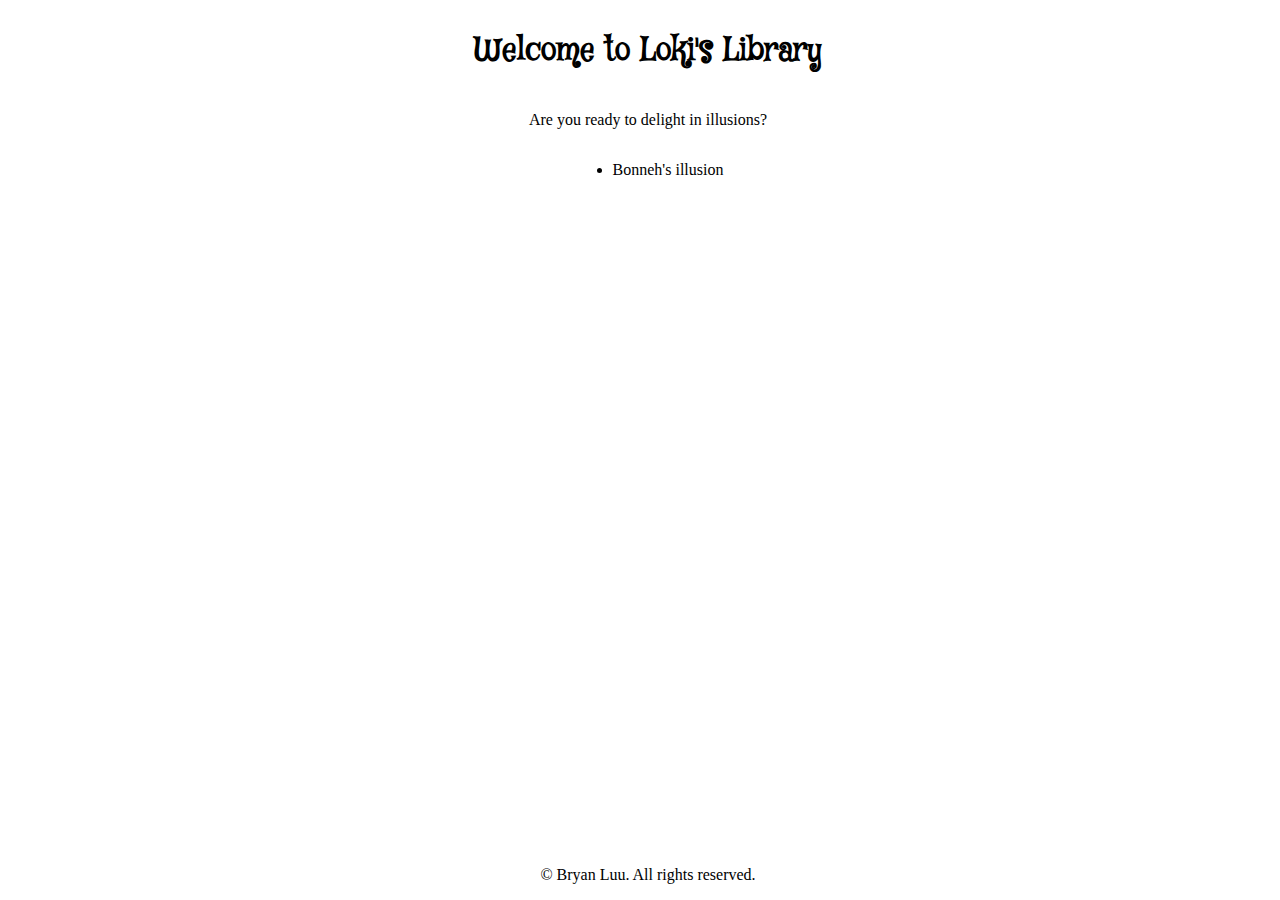
<file: index.html>
<!DOCTYPE html>
<html lang="en">
<head>
  <meta charset="UTF-8">
  <meta name="viewport" content="width=device-width, initial-scale=1.0">
  <title>Loki's Library</title>
  <link rel="preconnect" href="https://fonts.googleapis.com">
  <link rel="preconnect" href="https://fonts.gstatic.com" crossorigin>
  <link href="https://fonts.googleapis.com/css2?family=Carlito:ital,wght@0,400;0,700;1,400;1,700&family=Libre+Baskerville:ital,wght@0,400;0,700;1,400&family=Mystery+Quest&display=swap" rel="stylesheet">
  <link rel="stylesheet" href="style.css">
</head>
<body>
  <h1>Welcome to Loki's Library</h1>
  <p>Are you ready to delight in illusions?</p>
  <ul class="illusions">
    <li>Bonneh's illusion</li>
  </ul>
  <footer>© Bryan Luu. All rights reserved.</footer>
</body>
</html>
</file>
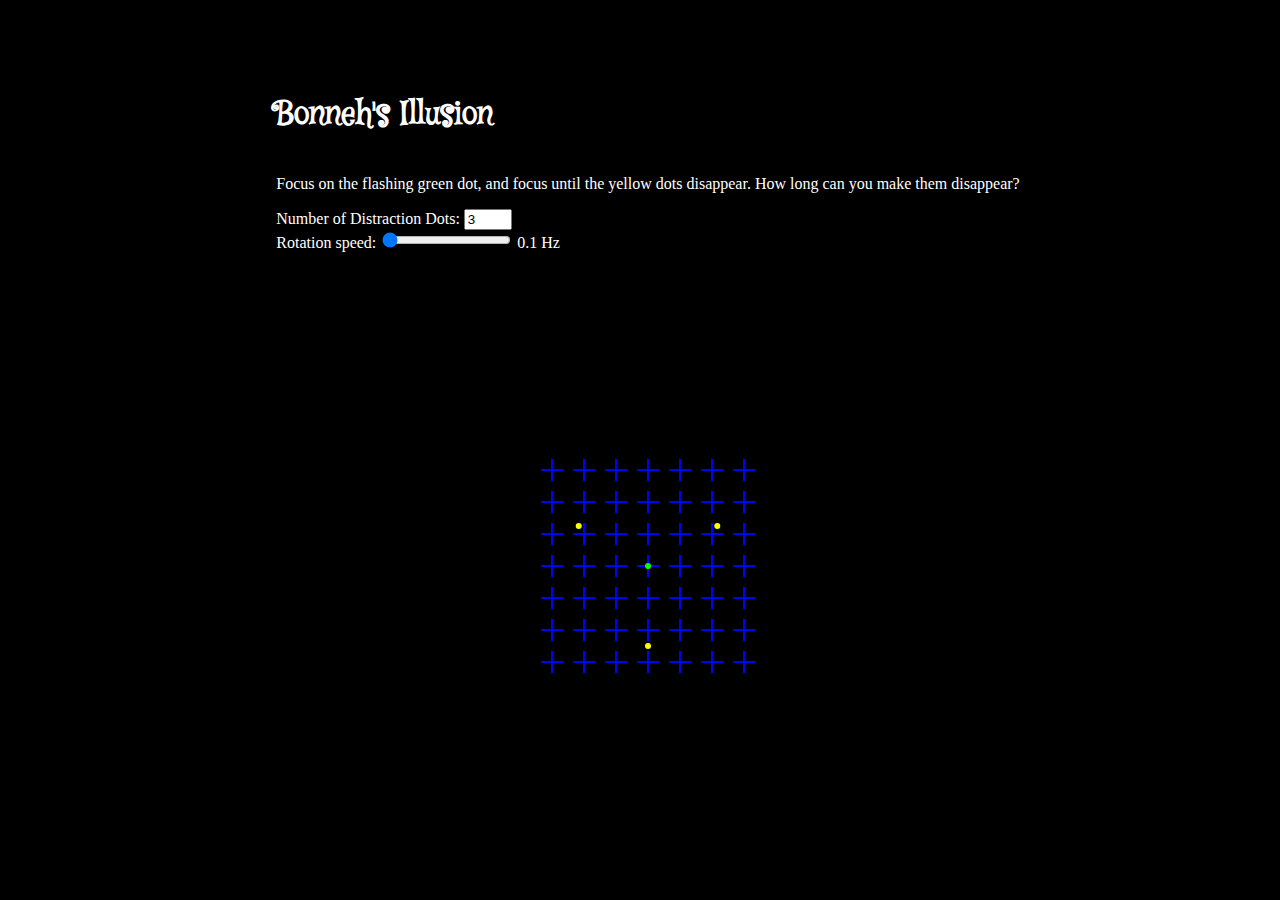
<file: public/bonneh.html>
<!DOCTYPE html>
<html lang="en">
<head>
  <meta charset="UTF-8">
  <meta name="viewport" content="width=device-width, initial-scale=1.0">
  <title>Bonneh's Illusion</title>

  <link rel="preconnect" href="https://fonts.googleapis.com">
  <link rel="preconnect" href="https://fonts.gstatic.com" crossorigin>
  <link href="https://fonts.googleapis.com/css2?family=Carlito:ital,wght@0,400;0,700;1,400;1,700&family=Libre+Baskerville:ital,wght@0,400;0,700;1,400&family=Mystery+Quest&display=swap" rel="stylesheet">
  <link rel="stylesheet" href="../style.css">
  <style>
    * {
      --cross-size: 20px;
      --cross-width: 2px;
      --cross-color: blue;
      --grid-crosses-per-side: 7;
      --grid-gap: 10px;
      --focus-color: lime;
      --focus-size: 6px;
      --focus-flash-period: 300ms;
      --fade-color: yellow;
      --fade-size: 6px;
      --fade-flash-period: 300ms;
    }

    body {
      background-color: black;
    }

    body * {
      color: white;
    }

    #overview {
      display: flex;
      flex-direction: column;
      padding: 5%;
      align-items: start;
    }

    #title {
      text-align: center;
    }

    #input-controls {
      display: flex;
      flex-direction: column;
      align-items: start;
    }

    .input-control {
      display: inline-block;
    }

    #input-distractions {
      color: black;
      width: 3em;
    }

    .cross {
      display: grid;
      grid-template: "tl tr" "bl br";
    }

    .cross * {
      border-color: var(--cross-color);
      border-width: calc(var(--cross-width)/2);
      width: calc(var(--cross-size)/2);
      height: calc(var(--cross-size)/2);
      position: relative;
    }

    .cross > .top-left {
      border-right-style: solid;
      border-bottom-style: solid;
    }

    .cross > .top-right {
      border-left-style: solid;
      border-bottom-style: solid;
    }

    .cross > .bottom-left {
      border-top-style: solid;
      border-right-style: solid;
    }

    .cross > .bottom-right {
      border-top-style: solid;
      border-left-style: solid;
    }

    #illusion {
      width: 500px;
      height: 500px;
      display: flex;
      justify-content: center;
      align-items: center;
    }

    #background {
      position: absolute;
      display: grid;
      gap: var(--grid-gap);
      grid-template-rows: repeat(var(--grid-crosses-per-side), 1fr);
      grid-template-columns: repeat(var(--grid-crosses-per-side), 1fr);
      animation: 0 linear 0s rotation;
      animation-iteration-count: infinite;
    }

    #focus-point {
      position: absolute;
      z-index: 1;
      width: var(--focus-size);
      height: var(--focus-size);
      background-color: var(--focus-color);
      border-radius: 50%;
      animation: 500ms steps(2, jump-none) 0s flash;
      animation-iteration-count: infinite;
    }

    #distractions {
      position: relative;
    }

    .fade-point {
      position: absolute;
      z-index: 1;
      width: var(--fade-size);
      height: var(--fade-size);
      background-color: var(--fade-color);
      border-radius: 50%;
      top: calc(-1 * var(--fade-size) / 2);
      left: calc(-1 * var(--fade-size) / 2);
    }

    @keyframes rotation {
      from {
        transform: rotate(0deg);
      }

      to {
        transform: rotate(360deg);
      }
    }

    @keyframes flash {
      from {
        opacity: 100%;
      }

      to {
        opacity: 0%;
      }
    }
  </style>
</head>
<body>
  <div id="overview">
    <h1 id="title">Bonneh's Illusion</h1>
    <p>Focus on the flashing green dot, and focus until the yellow dots disappear. How long can you make them disappear?</p>
    <div id="input-controls">
      <span class="input-control">Number of Distraction Dots: <input id="input-distractions" type="number" value="3" min="2" max="5" required></span>
      <span class="input-control">Rotation speed:
        <input type="range" name="rotation-speed" id="input-rotation-speed" min="0.1" max="1" step="0.1" value="0.1">
        <span><span id="rotation-speed-value"></span> Hz</span>
      </span>
    </div>
  </div>
  <div id="illusion">
    <div id="background"></div>
    <div id="focus-point"></div>
    <div id="distractions"></div>
  </div>
  <script>
    const NUMBER_OF_CROSSES = 49;
    const FADE_POINT_DISTANCE = 80; // in pixels

    const background = document.querySelector("#background");
    const cross_html = "<div class='cross'><div class='top-left'></div><div class='top-right'></div><div class='bottom-left'></div><div class='bottom-right'></div></div>";
    var crosses_html = "";
    for (var i = 0; i < NUMBER_OF_CROSSES; i++) {
      crosses_html += cross_html;
    }
    background.innerHTML = crosses_html;

    const distractions = document.querySelector("#distractions");
    const distractions_input = document.querySelector("#input-distractions");
    var num_fade_points = distractions_input.valueAsNumber;
    var fade_point_angle = (360 / num_fade_points);

    function resetDistractions() {
      if (distractions_input.validationMessage !== "")
      {
        // reset to previous value
        distractions_input.value = num_fade_points;
        return
      }

      distractions.innerHTML = "";
      num_fade_points = distractions_input.valueAsNumber;
      fade_point_angle = (360 / num_fade_points);
      for (var i = 0; i < num_fade_points; i++) {
        distractions.innerHTML += "<div class='fade-point'></div>";
        var fade_point = distractions.lastChild;
        var angle_as_rad = Math.PI * (i * fade_point_angle) / 180;
        var xString = (FADE_POINT_DISTANCE * Math.sin(angle_as_rad)) + "px";
        var yString = (FADE_POINT_DISTANCE * Math.cos(angle_as_rad)) + "px";
        var transformString = "translate(" + xString + "," + yString + ")";
        fade_point.style.transform = transformString;
      }
    }

    distractions_input.onchange = resetDistractions;

    const rotation_input = document.querySelector("#input-rotation-speed");
    const rotation_value = document.querySelector("#rotation-speed-value");

    function changeRotationSpeed() {
      rotation_value.textContent = rotation_input.value;
      var period = (1 / rotation_input.valueAsNumber);
      background.style["animationDuration"] = period + "s";
    }

    rotation_input.oninput = changeRotationSpeed;

    resetDistractions();
    changeRotationSpeed();
  </script>
</body>
</html>
</file>
<file: style.css>
body {
  display: flex;
  flex-direction: column;
  align-items: center;
  width: 100vw;
}

h1 {
  font-family: "Mystery Quest", serif;
}

footer {
  position: absolute;
  bottom: 1em;
}
</file>
